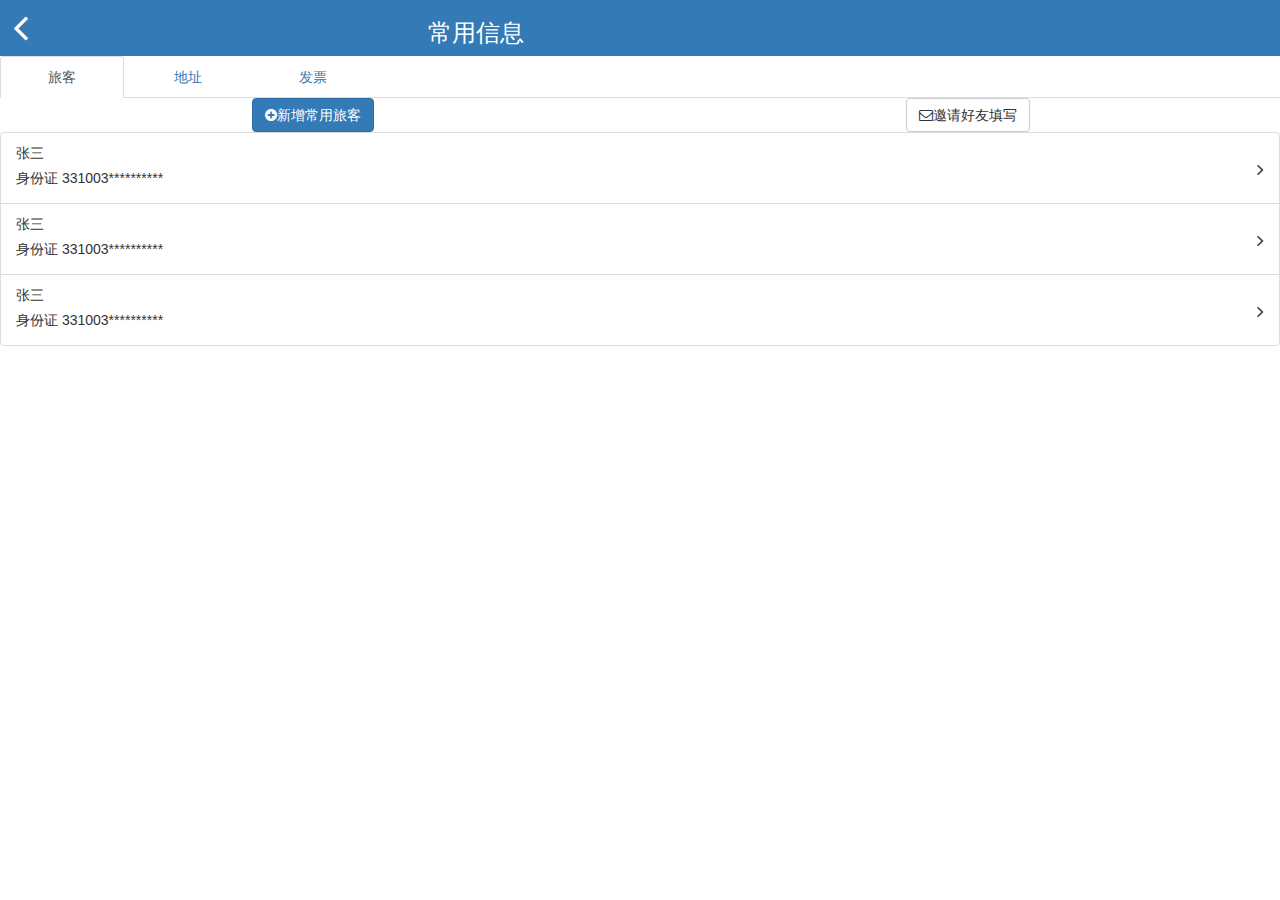
<file: src/info.html>
<!DOCTYPE html>
<html>
<head lang="zh-CN">
    <meta charset="UTF-8">
    <meta http-equiv="X-UA-Compatible" content="IE=edge">
    <meta name="viewport" content="width=device-width, initial-scale=1, maximum-scale=1, user-scalable=no">
    <title></title>
    <!--<script src="bootstrap-3.3.5-dist/js/jquery-1.12.3.min"></script>-->
    <script src="http://libs.baidu.com/jquery/2.0.0/jquery.min.js"></script>
    <!-- Include all compiled plugins (below), or include individual files as needed -->
    <script src="bootstrap-3.3.5-dist/js/bootstrap.min.js"></script>
    <link href="bootstrap-3.3.5-dist/css/bootstrap.min.css" rel="stylesheet">
    <link href="font-awesome-4.5.0/css/font-awesome.min.css" rel="stylesheet">
    <link href="css/style.css" rel="stylesheet">
</head>
<body>
    <div class="container-fluid no-padding">
        <div class="row no-padding bg-primary">
        <div class="col-xs-3 col-md-3"><a class="btn" style="color: #ffffff;" href="my.html"><i class="fa fa-angle-left fa-3x"></i></a></div>
        <div class="col-xs-6 col-md-3 cen"><h3>常用信息</h3></div>
        </div>

        <div class="container-fluid no-padding">
            <ul id="myTab" class="nav nav-tabs">
                <li class="active">
                    <a href="#home" data-toggle="tab">&emsp;&emsp;&nbsp;旅客&nbsp;&emsp;&emsp;</a>
                </li>
                <li>
                    <a href="#ios" data-toggle="tab">&emsp;&emsp;&nbsp;地址&nbsp;&emsp;&emsp;</a>
                </li>
                <li>
                    <a href="#fapiao" data-toggle="tab">&emsp;&emsp;&nbsp;发票&emsp;&emsp;</a>
                </li>
            </ul>

            <div id="myTabContent" class="tab-content">

                <div class="tab-pane fade in active" id="home">
                    <div class="row no-padding">
                        <div class="col-xs-6 col-md-6 cen"><button type="button" class="btn btn-primary"><i class="fa fa-plus-circle"></i>新增常用旅客</button></div>
                        <div class="col-xs-6 col-md-6 cen"><button type="button" class="btn btn-default"><i class="fa fa-envelope-o"></i>邀请好友填写</button></div>
                    </div>
                    <ul class="list-group">
                        <li class="list-group-item">
                            <p class="ic-p">张三</p>
                            <p class="ic-p">身份证 331003**********</p>
                            <i class="fa fa-angle-right fa-lg" style="float: right;margin-top: -30px;"></i>
                        </li>
                        <li class="list-group-item">
                            <p class="ic-p">张三</p>
                            <p class="ic-p">身份证 331003**********</p>
                            <i class="fa fa-angle-right fa-lg" style="float: right;margin-top: -30px;"></i>
                        </li>
                        <li class="list-group-item">
                            <p class="ic-p">张三</p>
                            <p class="ic-p">身份证 331003**********</p>
                            <i class="fa fa-angle-right fa-lg" style="float: right;margin-top: -30px;"></i>
                        </li>
                    </ul>
                </div>

                <div class="tab-pane fade" id="ios">
                    <div class="row no-padding">
                        <div class="col-xs-1 col-md-1"></div>
                        <div class="col-xs-10 col-md-10 cen"><button type="button" class="btn btn-primary btn-block"><i class="fa fa-plus-circle"></i>新增常用地址</button></div>
                        <div class="col-xs-1 col-md-1"></div>
                    </div>
                    <ul class="list-group">
                        <li class="list-group-item">
                            <span>177645****</span><span class="ic-p">&emsp;张三</span></br>
                            <p class="ic-p">背景xxxxx</p>
                            <p class="ic-p">318050</p>
                            <i class="fa fa-angle-right fa-lg" style="float: right;margin-top: -40px;"></i>
                        </li>
                        <li class="list-group-item">
                            <span>177645****</span><span class="ic-p">&emsp;张三</span></br>
                            <p class="ic-p">背景xxxxx</p>
                            <p class="ic-p">318050</p>
                            <i class="fa fa-angle-right fa-lg" style="float: right;margin-top: -40px;"></i>
                        </li>
                        <li class="list-group-item">
                            <span>177645****</span><span class="ic-p">&emsp;张三</span></br>
                            <p class="ic-p">背景xxxxx</p>
                            <p class="ic-p">318050</p>
                            <i class="fa fa-angle-right fa-lg" style="float: right;margin-top: -40px;"></i>
                        </li>
                    </ul>
                </div>

                <div class="tab-pane fade" id="fapiao">
                    <div class="row no-padding">
                        <div class="col-xs-1 col-md-1"></div>
                        <div class="col-xs-10 col-md-10 cen"><button type="button" class="btn btn-primary btn-block"><i class="fa fa-plus-circle"></i>新增常用发票抬头</button></div>
                        <div class="col-xs-1 col-md-1"></div>
                    </div>
                    <ul class="list-group">
                        <li class="list-group-item">
                            <span>张三</span>
                            <i class="fa fa-angle-right fa-lg" style="float: right;"></i>
                        </li>
                    </ul>
                </div>

            </div>
        </div>
    </div>
<script>
    // 选取第一个标签页
    $('#myTab a').click(function (e) {
        e.preventDefault()
        $(this).tab('show')
    });
</script>
</body>
</html>
</file>
<file: src/css/style.css>
.no-padding{
    padding: 0;
}

.no-bg{
    background: none;
}

.cen{
    text-align: center;
}

.my-bor{
    border-style: solid;
    border-width: 1px;
    border-color: #e8e8e8;
}

.my-block{
    margin-top: 10px;
    width: 98%;
    border-radius: 4%;
}

.nav-pad{
    padding: 10px 0px 0px 0px;
}

.no-bor{
    border-style: none;
}

.ic-p{
    margin: 0 0 5px;
}

.cir-bor{
    border-radius: 50%;
}

.ju-bor{
    border-radius: 4%;
}
</file>
